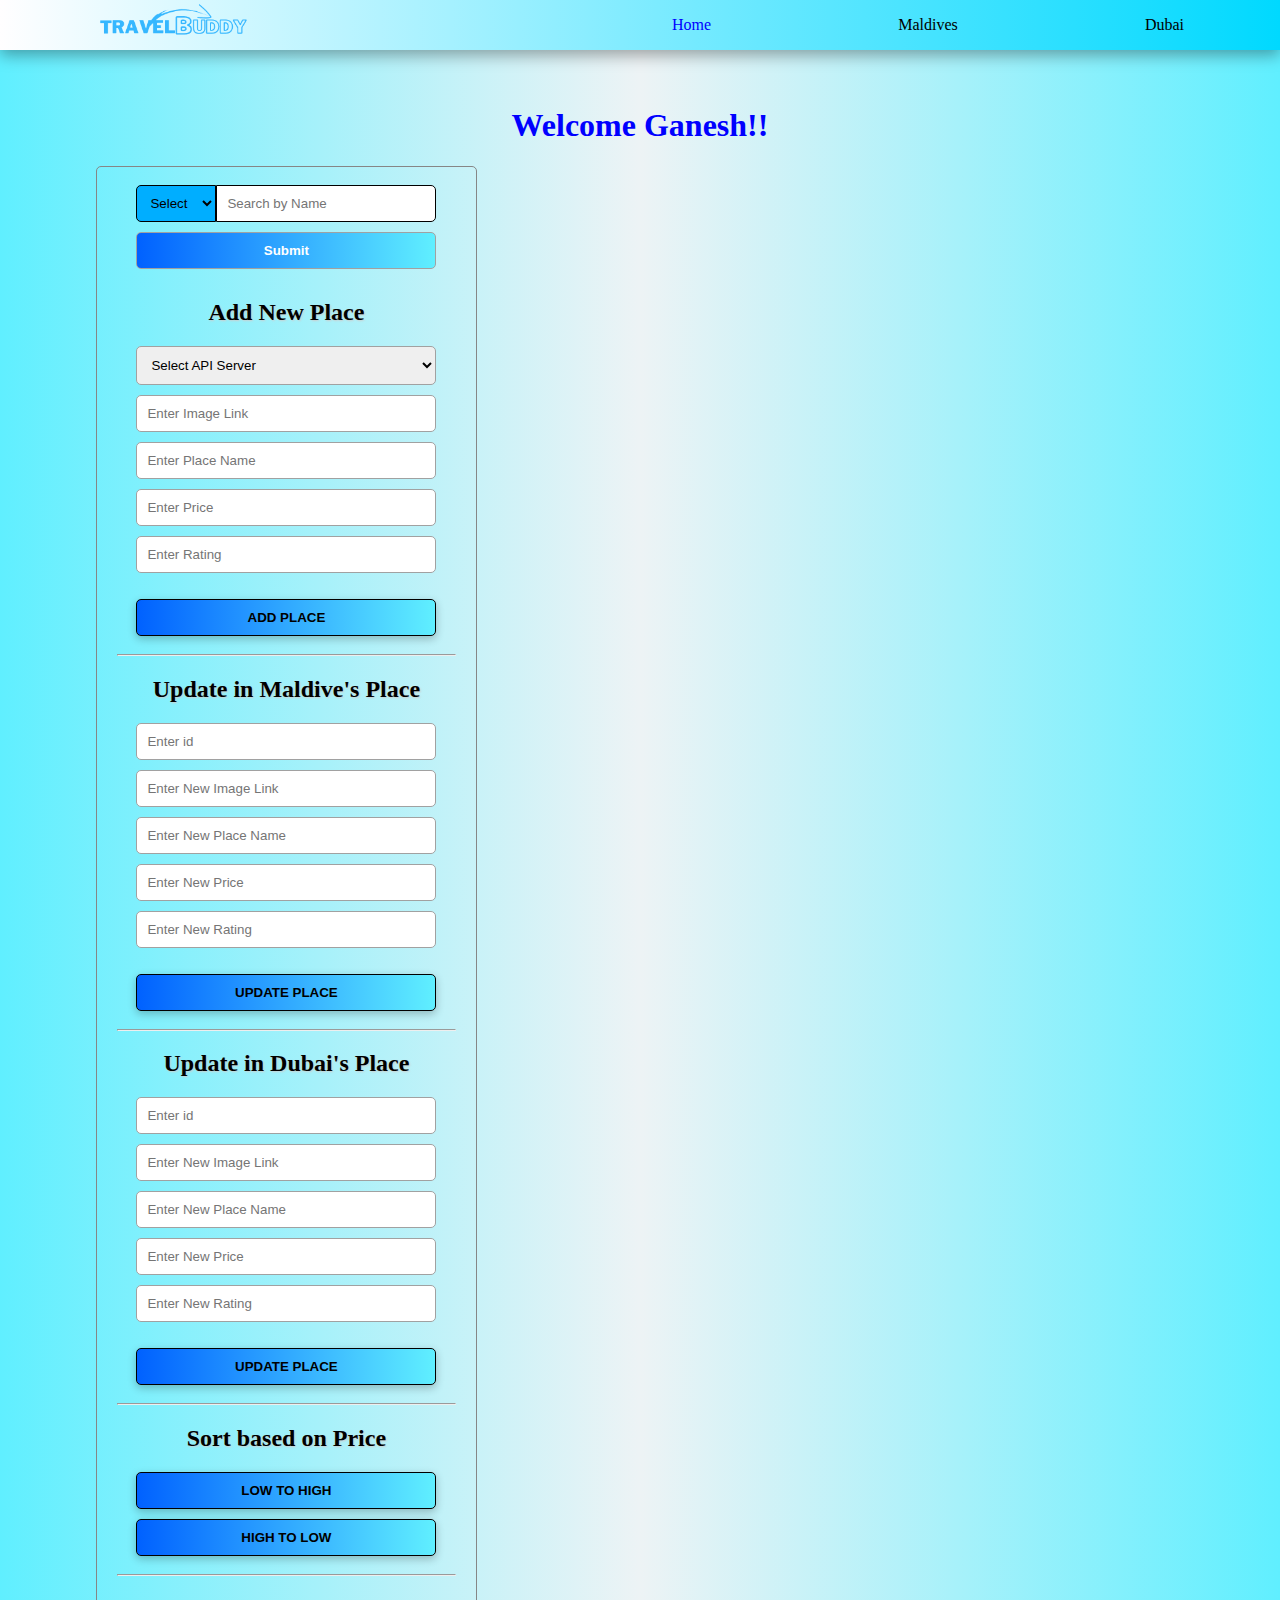
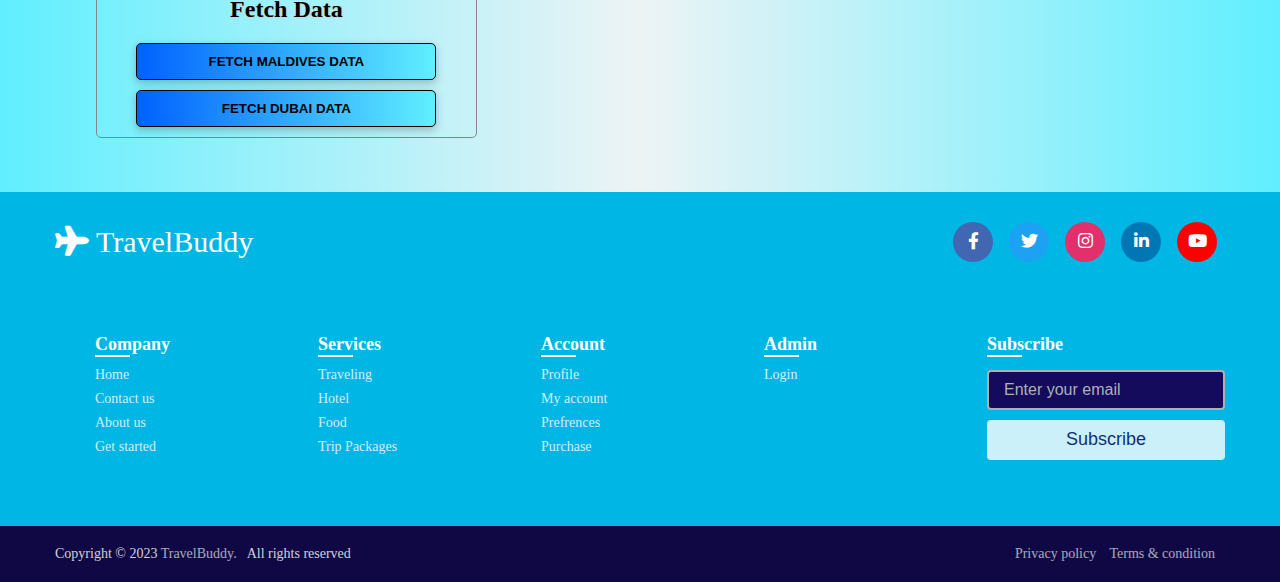
<file: admin.html>
<!DOCTYPE html>
<html lang="en">
<head>
    <meta charset="UTF-8">
    <meta http-equiv="X-UA-Compatible" content="IE=edge">
    <meta name="viewport" content="width=device-width, initial-scale=1.0">
    <link rel="stylesheet" href="./style/admin.css">
    <link rel="stylesheet" href="https://cdnjs.cloudflare.com/ajax/libs/font-awesome/5.15.2/css/all.min.css" />
    <title>Travel Buddy</title>
</head>
<body>
    <header>
        <nav>
            <div id="left_nav">
                <!-- <p>TravelBuddy</p> -->
                <img id="imgis" src="./sitelogo.png" alt="">
            </div>
            <div id="right_nav">
                <a href="./index.html">
                    <span style="color: blue;">Home</span>
                </a>
                <a href="#luckdata">
                    <p>Maldives</p>
                </a>
                <a href="#luckdata">
                    <p>Dubai</p>
                </a>
            </div>
        </nav>
    </header>
    <br><br>
    <h1 style="text-align: center; color: blue; font-family: 'segoe ui black';">Welcome Ganesh!!</h1>
    <div id="container">
        <div id="left">
            <select id="search_select">
                <option value="">Select anyone</option>
                <option value="https://projectnewapi.onrender.com/lucknow">Maldives</option>
                <option value="https://projectnewapi.onrender.com/dubai">Dubai</option>
            </select><input placeholder="Search by Name" type="text" id="searching"><input id="search" type="submit">
            <h2>Add New Place</h2>
            <select id="url">
                <option value="">Select API Server</option>
                <option value="https://projectnewapi.onrender.com/lucknow">Maldives API</option>
                <option value="https://projectnewapi.onrender.com/dubai">Dubai API</option>
            </select><br>
            <input id="addimg" type="text" placeholder="Enter Image Link"><br>
            <input id="addname" type="text" placeholder="Enter Place Name"><br>
            <input id="addprice" type="number" placeholder="Enter Price"><br>
            <input id="addrating" type="number" placeholder="Enter Rating"><br>
            <p id="addtext" style="font-weight: bold; color: green;"></p>
            <button id="addbutton">ADD PLACE</button>
            <hr>
            <h2>Update in Maldive's Place</h2>
            <input id="luckid" type="number" placeholder="Enter id"><br>
            <input id="luckimg" type="text" placeholder="Enter New Image Link"><br>
            <input id="luckname" type="text" placeholder="Enter New Place Name"><br>
            <input id="luckprice" type="number" placeholder="Enter New Price"><br>
            <input id="luckrating" type="number" placeholder="Enter New Rating"><br>
            <p id="lucktext" style="font-weight: bold; color: green;"></p>
            <button id="luckupdate">UPDATE PLACE</button>
            <hr>
            <h2>Update in Dubai's Place</h2>
            <input id="dubid" type="number" placeholder="Enter id"><br>
            <input id="dubimg" type="text" placeholder="Enter New Image Link"><br>
            <input id="dubname" type="text" placeholder="Enter New Place Name"><br>
            <input id="dubprice" type="number" placeholder="Enter New Price"><br>
            <input id="dubrating" type="number" placeholder="Enter New Rating"><br>
            <p id="dubtext" style="font-weight: bold; color: green;"></p>
            <button id="dubupdate">UPDATE PLACE</button>
            <hr>
            <h2>Sort based on Price</h2>
            <button id="lowbtn">LOW TO HIGH</button><br>
            <button id="highbtn">HIGH TO LOW</button>
            <hr>
            <h2>Fetch Data</h2>
            <button id="luckdata">FETCH MALDIVES DATA</button><br>
            <button id="dubdata">FETCH DUBAI DATA</button>
        </div>
        <div id="right">
            <!-- all card will be here -->

        </div>
    </div>
    <br><br><br>
    <footer>
        <div class="content">
            <div class="top">
                <div class="logo-details">
                    <i class="fa fa-plane"></i>
                    <span class="logo_name">TravelBuddy</span>
                </div>
                <div class="media-icons">
                    <a href="#"><i class="fab fa-facebook-f"></i></a>
                    <a href="#"><i class="fab fa-twitter"></i></a>
                    <a href="#"><i class="fab fa-instagram"></i></a>
                    <a href="#"><i class="fab fa-linkedin-in"></i></a>
                    <a href="#"><i class="fab fa-youtube"></i></a>
                </div>
            </div>
            <div class="link-boxes">
                <ul class="box">
                    <li class="link_name">Company</li>
                    <li><a href="#">Home</a></li>
                    <li><a href="#">Contact us</a></li>
                    <li><a href="#">About us</a></li>
                    <li><a href="#">Get started</a></li>
                </ul>
                <ul class="box">
                    <li class="link_name">Services</li>
                    <li><a href="#">Traveling</a></li>
                    <li><a href="#">Hotel</a></li>
                    <li><a href="#">Food </a></li>
                    <li><a href="#">Trip Packages</a></li>
                </ul>
                <ul class="box">
                    <li class="link_name">Account</li>
                    <li><a href="#">Profile</a></li>
                    <li><a href="#">My account</a></li>
                    <li><a href="#">Prefrences</a></li>
                    <li><a href="#">Purchase</a></li>
                </ul>
                <ul class="box">
                    <li class="link_name">Admin</li>
                    <li><a href="#">Login</a></li>
                    <!-- <li><a href="#">JavaScript</a></li>
                    <li><a href="#">Photography</a></li>
                    <li><a href="#">Photoshop</a></li> -->
                </ul>
                <ul class="box input-box">
                    <li class="link_name">Subscribe</li>
                    <li><input type="text" placeholder="Enter your email"></li>
                    <li><input type="button" value="Subscribe"></li>
                </ul>
            </div>
        </div>
        <div class="bottom-details">
            <div class="bottom_text">
                <span class="copyright_text">Copyright &#169; 2023 <a href="#">TravelBuddy.</a>All rights reserved</span>
                <span class="policy_terms">
          <a href="#">Privacy policy</a>
          <a href="#">Terms & condition</a>
        </span>
            </div>
        </div>
    </footer>
</body>
<script src="./Script/admin.js"></script>
</html>
</file>
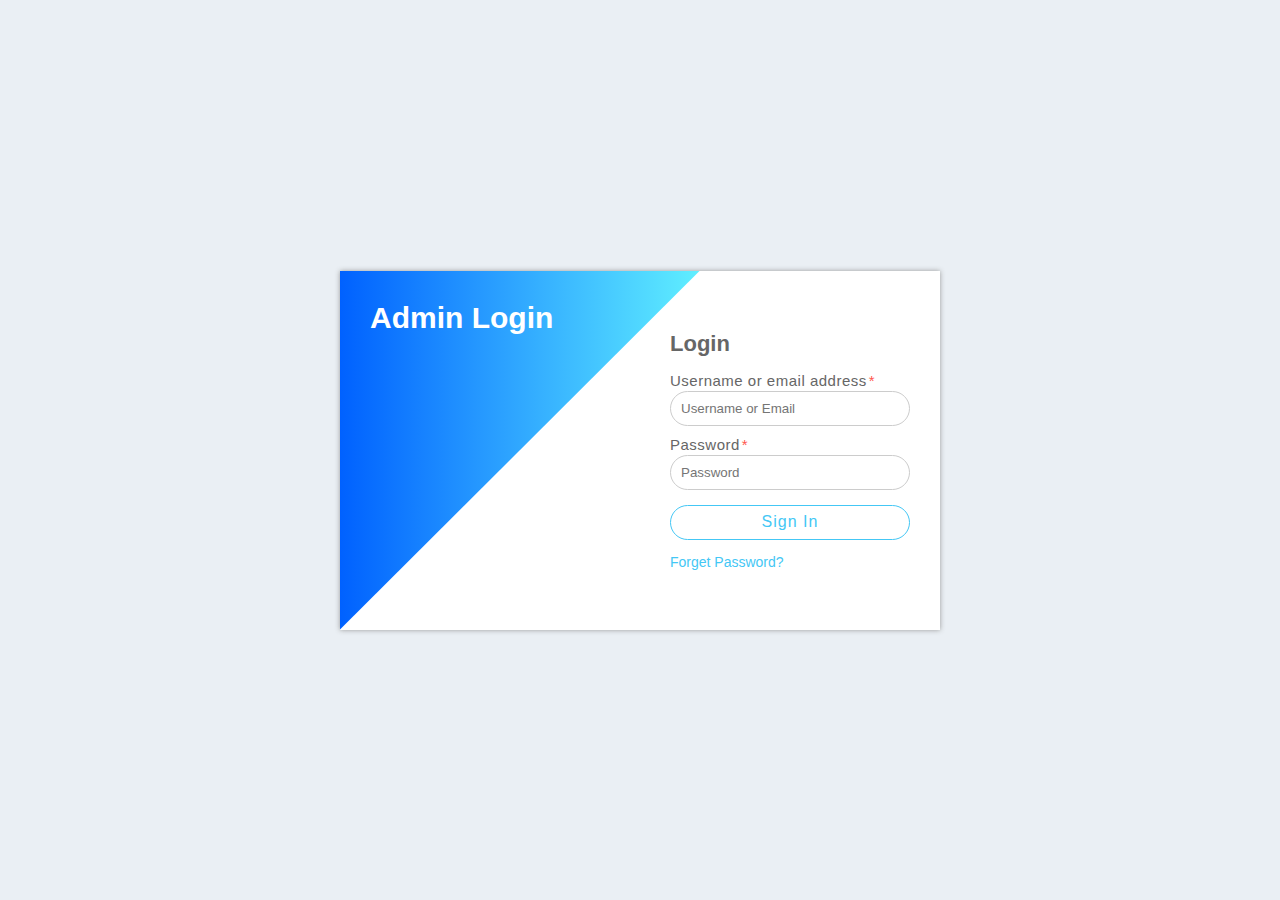
<file: adminlogin.html>
<!DOCTYPE html>
<html lang="en">

<head>
    <meta charset="UTF-8">
    <meta http-equiv="X-UA-Compatible" content="IE=edge">
    <meta name="viewport" content="width=device-width, initial-scale=1.0">
    <link rel="stylesheet" href="./style/adminlogin.css">
    <title>Document</title>
</head>

<body>

    <!-- code goes here -->
    <div class="wrapper">
        <div class="container">
            <div class="col-left">
                <div class="login-text">
                    <h2>Admin Login</h2>
                    <!-- <p>Create your account.<br>It's totally free.</p> -->
                    <!-- <a class="btn" href="">Sign Up</a> -->
                </div>
            </div>
            <div class="col-right">
                <div class="login-form">
                    <h2>Login</h2>
                    <form id="adminlogin">
                        <p>
                            <label>Username or email address<span>*</span></label>
                            <input type="text" placeholder="Username or Email" required id="username">
                        </p>
                        <p>
                            <label>Password<span>*</span></label>
                            <input type="password" placeholder="Password" required id="password">
                        </p>
                        <p>
                            <input type="submit" value="Sign In" />
                        </p>
                        <p>
                            <a href="">Forget Password?</a>
                        </p>
                    </form>
                </div>
            </div>
        </div>

    </div>

</body>

<script src="./Script/adminlogin.js"></script>

</html>
</file>
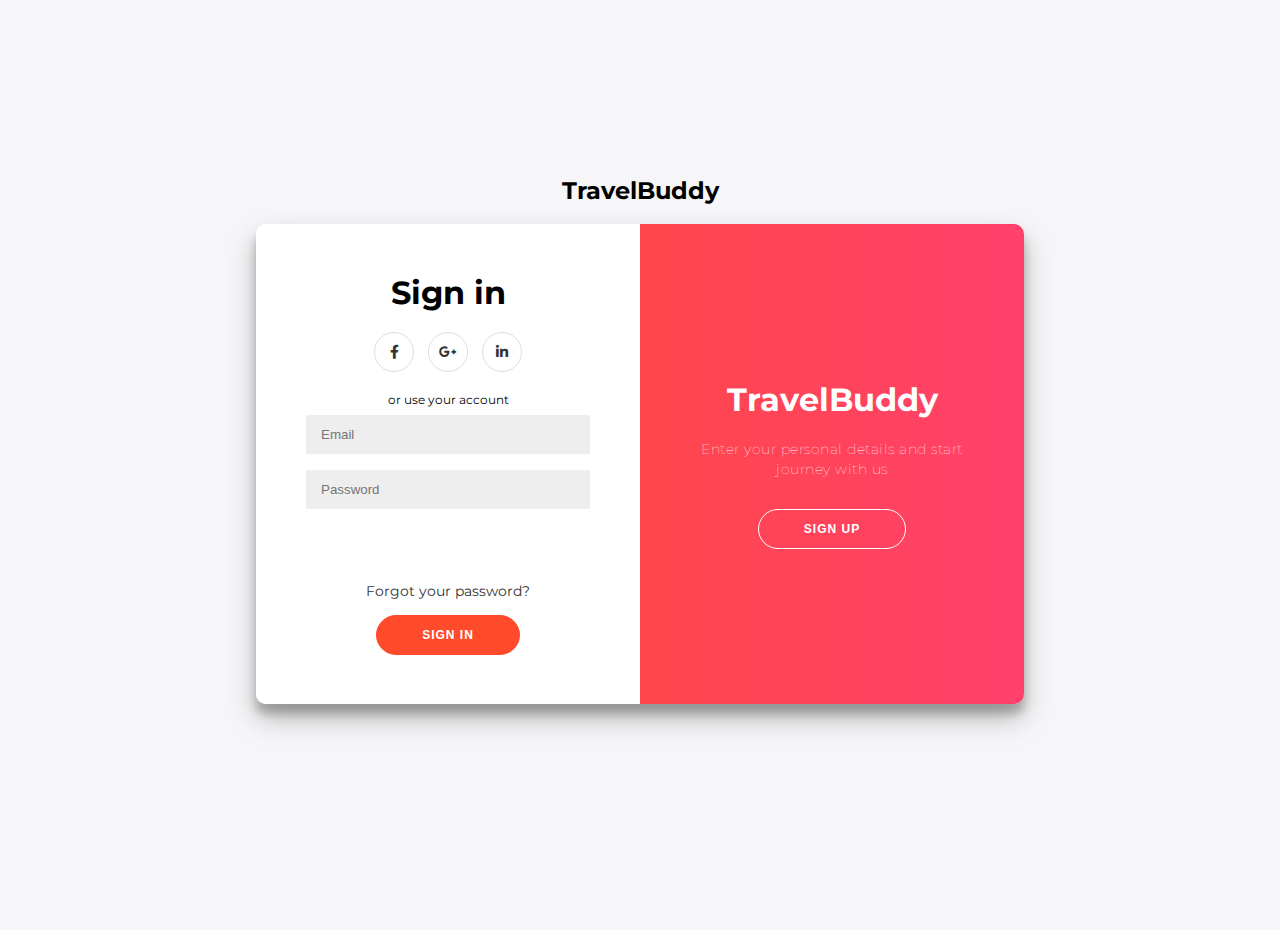
<file: signup.html>
<!DOCTYPE html>
<html lang="en">

<head>
    <meta charset="UTF-8">
    <meta http-equiv="X-UA-Compatible" content="IE=edge">
    <meta name="viewport" content="width=device-width, initial-scale=1.0">
    <title>Document</title>
    <link rel="stylesheet" href="https://cdnjs.cloudflare.com/ajax/libs/font-awesome/5.15.2/css/all.min.css" />
    <link rel="stylesheet" href="./style/signup.css">
</head>


<body>


    <h2>TravelBuddy</h2>
    <div class="container" id="container">
        <div class="form-container sign-up-container">
            <form id="createform">
                <h1>Create Account</h1>
                <div class="social-container">
                    <a href="#" class="social"><i class="fab fa-facebook-f"></i></a>
                    <a href="#" class="social"><i class="fab fa-google-plus-g"></i></a>
                    <a href="#" class="social"><i class="fab fa-linkedin-in"></i></a>
                </div>
                <span>or use your email for registration</span>
                <input type="text" id="username" placeholder="Name" required/>
                <input type="email" id="useremail" placeholder="Email" required/>
                <input type="password" id="userpassword" placeholder="Password" required/>
                <p id="cretext" style="font-weight: bold; color: green;"></p>
                <button type="submit" id="btn">Sign Up</button>
            </form>
        </div>
        <div class="form-container sign-in-container">
            <form action="#" id="signin">
                <h1>Sign in</h1>
                <div class="social-container">
                    <a href="#" class="social"><i class="fab fa-facebook-f"></i></a>
                    <a href="#" class="social"><i class="fab fa-google-plus-g"></i></a>
                    <a href="#" class="social"><i class="fab fa-linkedin-in"></i></a>
                </div>
                <span>or use your account</span>
                <input type="email" id="loginemail" placeholder="Email" required/>
                <input type="password" id="loginpass" placeholder="Password" required/>
                <p id="logtext" style="font-weight: bold;"></p>
                <a href="#">Forgot your password?</a>
                <button type="submit">Sign In</button>
            </form>

        </div>
        <div class="overlay-container">
            <div class="overlay">
                <div class="overlay-panel overlay-left">
                    <h1>Welcome Back!</h1>
                    <p>To keep connected with us please login with your personal info</p>
                    <button class="ghost" id="signIn">Sign In</button>
                </div>
                <div class="overlay-panel overlay-right">
                    <h1>TravelBuddy</h1>
                    <p>Enter your personal details and start journey with us</p>
                    <button class="ghost" id="signUp">Sign Up</button>
                </div>
            </div>
        </div>
    </div>


</body>
<script src="./Script/signup.js"></script>

</html>
</file>
<file: style/admin.css>
@import url('https://fonts.googleapis.com/css2?family=Poppins:wght@200;300;400;500;600;700&display=swap');

*{
    box-sizing: border-box;
}

body{
    padding: 0px;
    margin: 0px;
    background-image: linear-gradient(to right, #60efff, #edf3f5 , #60efff);
}

html{
    scroll-behavior: smooth;
}

/* header css part */
nav {
    display: flex;
    justify-content: space-around;
    text-decoration: none;
    background-image: linear-gradient(to right, #FFFEFF, #00d9ff);
    align-items: center;
    box-shadow: rgba(0, 0, 0, 0.35) 0px 5px 15px;
}

#right_nav {
    display: flex;
    justify-content: space-between;
    width: 40%;
    align-items: center;
}

#left_nav {
    width: 30%;
}
#left_nav>img{
    width: 40%;
    padding-bottom: 10px;
    cursor: pointer;
}

#right_nav a {
    text-decoration: none;
}

#right_nav p {
    color: black;
    transition: transform .2s;
}

#right_nav p:hover {
    color: blue;
    -ms-transform: scale(1.2);
    /* IE 9 */
    -webkit-transform: scale(1.2);
    /* Safari 3-8 */
    transform: scale(1.2);
}
@media all and (max-width:800px){
    #left_nav{
        width: 50%;
    }
}
@media all and (max-width:572px){
    #right_nav>a:nth-child(1){
        display: none;
    }
    #left_nav{
        width: 50%;
        margin-left: 20px;
    }
    #left_nav img{
        width: 60%;
    }
    #right_nav{
        width: 30%;
        margin-right: 20px;
    }
}
@media all and (max-width:400px){
    nav{
        justify-content: space-between;
    }
    #right_nav{
        margin-right: 3px;
        width: 37%;
    }
    #left_nav{
        margin-left: 3px;
        width: 60%;
    }
    #left_nav img{
        width: 70%;
    }
}
/* header css part close */

#container{
    width: 85%;
    margin: auto;
    margin-top: 20px;
    display: flex;
}
#loading{
    width: 30%;
}

#left{
    border: 1px solid rgb(134, 134, 134);
    padding-left: 20px;
    padding-right: 20px;
    width: 35%;
    text-align: center;
    font-family: 'dubai medium';
    border-radius: 5px;
    padding-top: 18px;
}

#left h2{
    color: black;
    text-shadow: 1px 1px 2px rgb(206, 206, 206);
}

#left input,
#left select{
    padding: 10px;
    width: 300px;
    margin-bottom: 10px;
    border-radius: 5px;
    border: 1px solid rgb(161, 161, 161);
}

#left #searching{
    padding: 10px;
    width: 220px;
    margin-bottom: 10px;
    border-radius: 0px 5px 5px 0px;
    border: 1px solid black;
    margin-top: 0px;
}
#left #search_select{
    margin-bottom: 0px;
    width: 80px;
    border-radius: 5px 0px 0px 5px;
    border: 1px solid black;
    padding: 9px;
    background-color: rgb(0, 174, 255);
    cursor: pointer;
}
#search{
    padding: 10px;
    width: 80px;
    margin-bottom: 10px;
    cursor: pointer;
    border-radius: 0px 5px 5px 0px;
    background-image: linear-gradient(to right, #0061ff , #60efff);
    border: 1px solid black;
    font-weight: bold;
    color: white;
}

#search:hover{
    color: black;
    background-image: linear-gradient(to right, #60efff , #0061ff);
}

#left button{
    padding: 10px;
    width: 300px;
    margin-bottom: 10px;
    cursor: pointer;
    border-radius: 5px;
    background-image: linear-gradient(to right, #0061ff , #60efff);
    border: 1px solid black;
    box-shadow: rgba(0, 0, 0, 0.24) 0px 3px 8px;
    font-weight: bold;
}

#left button:hover{
    color: white;
    background-image: linear-gradient(to right, #60efff , #0061ff);
}

#right{
    padding-left: 20px;
    padding-right: 20px;
    width: 65%;
    text-align: center;
    font-family: 'dubai medium';
    padding-top: 0px;
    padding-bottom: 30px;
}

#right button:hover{
    color: black;
}

#box{
    width: 90%;
    border: 1px solid black;
    display: flex;
    font-family: 'Poppins', sans-serif;
    margin: auto;
    margin-top: 20px;
    border-radius: 10px;
    box-shadow: rgba(0, 0, 0, 0.35) 0px 5px 15px;
}
#card-img{
    width: 40%;
    border-radius: 10px 0px 0px 10px;
}

#card-img img{
    width: 100%;
    height: 100%;
    border-radius: 10px 0px 0px 10px;
}

#card-body{
    width: 60%;
    text-align: left;
    padding-left: 30px;
    background-color: rgb(196, 251, 255);
    border-radius: 0px 10px 10px 0px;
    padding-bottom: 5px;
}

#edit{
    background-color: green;
    color: white;
    border: 1px solid black;
    padding: 10px 20px;
    margin-right: 10px;
    border-radius: 5px;
    cursor: pointer;
}

#edit:hover{
    background-image: linear-gradient(to right, #2c9b51 , #0fe41a);
    border: 0px;
}

#delete{
    background-color: red;
    color: white;
    border: 1px solid black;
    padding: 10px 20px;
    border-radius: 5px;
    cursor: pointer;
}

#delete:hover{
    border: 0px;
    background-image: linear-gradient(to right, #f85c41 , #ff0101);
}

@media all and (max-width:1150px){
    #left #searching{
        width: 150px;
    }
}

@media all and (max-width:1105px){
    #left input,
    #left select{
        width: 200px;
    }
    #left button{
        width: 200px;
    }
    #left #searching{
        width: 130px;
    }
    #left #search_select{
        width: 70px;
    }
}

@media all and (max-width:770px){
    #container{
        flex-direction: column;
    }
    #left{
        width: 100%;
    }
    #right{
        width: 100%;
    }
    #left input,
    #left select{
        width: 500px;
    }
    #left button{
        width: 500px;
    }
    #left #searching{
        width: 380px;
    }
    #left #search_select{
        width: 80px;
    }
}

@media all and (max-width:625px){
    #left input,
    #left select{
        width: 300px;
    }
    #left button{
        width: 300px;
    }
    #left #searching{
        width: 180px;
    }
    #left #search_select{
        width: 80px;
    }
}

@media all and (max-width:500px){
    
    #box{
        flex-direction: column;
        
    }
    #card-img{
        width: 100%;
        border-radius: 10px 10px 0px 0px;
    }
    #card-img img{
        border-radius: 10px 10px 0px 0px;
    }
    #card-body{
        width: 100%;
        border-radius: 0px 0px 10px 10px;
    }
}

@media all and (max-width:395px){
    #container{
        width: 90%;
    }
    #left input,
    #left select{
        width: 200px;
    }
    #left #searching{
        width: 120px;
    }
    #left #search_select{
        width: 70px;
    }
    #left button{
        width: 200px;
    }
    #box{
        width: 100%;
    }
    h1{
        font-size: 20px;
    }
    #card-body{
        padding-left: 15px;
    }
}


footer {
    background: #00b6e4;
    width: 100%;
    left: 0;
}

footer .content {
    max-width: 1250px;
    margin: auto;
    padding: 30px 40px 40px 40px;
}

footer .content .top {
    display: flex;
    align-items: center;
    justify-content: space-between;
    margin-bottom: 50px;
}

.content .top .logo-details {
    color: #fff;
    font-size: 30px;
}

.content .top .media-icons {
    display: flex;
}

.content .top .media-icons a {
    height: 40px;
    width: 40px;
    margin: 0 8px;
    border-radius: 50%;
    text-align: center;
    line-height: 40px;
    color: #fff;
    font-size: 17px;
    text-decoration: none;
    transition: all 0.4s ease;
}

.top .media-icons a:nth-child(1) {
    background: #4267B2;
}

.top .media-icons a:nth-child(1):hover {
    color: #4267B2;
    background: #fff;
}

.top .media-icons a:nth-child(2) {
    background: #1DA1F2;
}

.top .media-icons a:nth-child(2):hover {
    color: #1DA1F2;
    background: #fff;
}

.top .media-icons a:nth-child(3) {
    background: #E1306C;
}

.top .media-icons a:nth-child(3):hover {
    color: #E1306C;
    background: #fff;
}

.top .media-icons a:nth-child(4) {
    background: #0077B5;
}

.top .media-icons a:nth-child(4):hover {
    color: #0077B5;
    background: #fff;
}

.top .media-icons a:nth-child(5) {
    background: #FF0000;
}

.top .media-icons a:nth-child(5):hover {
    color: #FF0000;
    background: #fff;
}

footer .content .link-boxes {
    width: 100%;
    display: flex;
    justify-content: space-between;
}

footer .content .link-boxes .box {
    width: calc(100% / 5 - 10px);
}

.content .link-boxes .box .link_name {
    color: #fff;
    font-size: 18px;
    /* font-weight: 400; */
    margin-bottom: 10px;
    position: relative;
    font-weight: bold;
}

.link-boxes .box .link_name::before {
    content: '';
    position: absolute;
    left: 0;
    bottom: -2px;
    height: 2px;
    width: 35px;
    background: #fff;
}

.content .link-boxes .box li {
    margin: 6px 0;
    list-style: none;
}

.content .link-boxes .box li a {
    color: #fff;
    font-size: 14px;
    font-weight: 400;
    text-decoration: none;
    opacity: 0.8;
    transition: all 0.4s ease
}

.content .link-boxes .box li a:hover {
    opacity: 1;
    text-decoration: underline;
}

.content .link-boxes .input-box {
    margin-right: 55px;
}

.link-boxes .input-box input {
    height: 40px;
    width: calc(100% + 55px);
    outline: none;
    border: 2px solid #AFAFB6;
    background: #140B5C;
    border-radius: 4px;
    padding: 0 15px;
    font-size: 15px;
    color: #fff;
    margin-top: 5px;
}

.link-boxes .input-box input::placeholder {
    color: #AFAFB6;
    font-size: 16px;
}

.link-boxes .input-box input[type="button"] {
    background: #fff;
    color: #140B5C;
    border: none;
    font-size: 18px;
    font-weight: 500;
    margin: 4px 0;
    opacity: 0.8;
    cursor: pointer;
    transition: all 0.4s ease;
}

.input-box input[type="button"]:hover {
    opacity: 1;
}

footer .bottom-details {
    width: 100%;
    background: #0F0844;
}

footer .bottom-details .bottom_text {
    max-width: 1250px;
    margin: auto;
    padding: 20px 40px;
    display: flex;
    justify-content: space-between;
}

.bottom-details .bottom_text span,
.bottom-details .bottom_text a {
    font-size: 14px;
    font-weight: 300;
    color: #fff;
    opacity: 0.8;
    text-decoration: none;
}

.bottom-details .bottom_text a:hover {
    opacity: 1;
    text-decoration: underline;
}

.bottom-details .bottom_text a {
    margin-right: 10px;
}

@media (max-width: 900px) {
    footer .content .link-boxes {
        flex-wrap: wrap;
    }
    footer .content .link-boxes .input-box {
        width: 40%;
        margin-top: 10px;
    }
}

@media (max-width: 700px) {
    footer {
        position: relative;
    }
    .content .top .logo-details {
        font-size: 26px;
    }
    .content .top .media-icons a {
        height: 35px;
        width: 35px;
        font-size: 14px;
        line-height: 35px;
    }
    footer .content .link-boxes .box {
        width: calc(100% / 3 - 10px);
    }
    footer .content .link-boxes .input-box {
        width: 60%;
    }
    .bottom-details .bottom_text span,
    .bottom-details .bottom_text a {
        font-size: 12px;
    }
}

@media (max-width: 520px) {
    footer::before {
        top: 145px;
    }
    footer .content .top {
        flex-direction: column;
    }
    .content .top .media-icons {
        margin-top: 16px;
    }
    footer .content .link-boxes .box {
        width: calc(100% / 2 - 10px);
    }
    footer .content .link-boxes .input-box {
        width: 100%;
    }
}
</file>
<file: style/adminlogin.css>
/* * * * * General CSS * * * * */

*,
*::before,
*::after {
    box-sizing: border-box;
    /* background-image: linear-gradient(to right, #0061ff, #60efff); */
}


/* } */

body {
    margin: 0;
    font-family: Arial, Helvetica, sans-serif;
    font-size: 16px;
    font-weight: 400;
    color: #666666;
    background: #eaeff4;
}

.wrapper {
    margin: 0 auto;
    width: 100%;
    max-width: 1140px;
    min-height: 100vh;
    display: flex;
    align-items: center;
    justify-content: center;
    flex-direction: column;
}

.container {
    position: relative;
    width: 100%;
    max-width: 600px;
    height: auto;
    display: flex;
    background: #ffffff;
    box-shadow: 0 0 5px #999999;
}


/* .credit {
    position: relative;
    margin: 25px auto 0 auto;
    width: 100%;
    text-align: center;
    color: #666666;
    font-size: 16px;
    font-weight: 400;
} */


/* .credit a {
    color: #222222;
    font-size: 16px;
    font-weight: 600;
} */

.col-left,
.col-right {
    padding: 30px;
    display: flex;
}

.col-left {
    width: 60%;
    -webkit-clip-path: polygon(0 0, 0% 100%, 100% 0);
    clip-path: polygon(0 0, 0% 100%, 100% 0);
    /* background: #44c7f5; */
    background-image: linear-gradient(to right, #0061ff, #60efff);
}

.col-right {
    padding: 60px 30px;
    width: 50%;
    margin-left: -10%;
}

@media(max-width: 575.98px) {
    .container {
        flex-direction: column;
        box-shadow: none;
    }
    .col-left,
    .col-right {
        width: 100%;
        margin: 0;
        -webkit-clip-path: none;
        clip-path: none;
    }
    .col-right {
        padding: 30px;
    }
}

.login-text {
    position: relative;
    width: 100%;
    color: #ffffff;
}

.login-text h2 {
    margin: 0 0 15px 0;
    font-size: 30px;
    font-weight: 700;
}

.login-text p {
    margin: 0 0 20px 0;
    font-size: 16px;
    font-weight: 500;
    line-height: 22px;
}

.login-text .btn {
    display: inline-block;
    padding: 7px 20px;
    font-size: 16px;
    letter-spacing: 1px;
    text-decoration: none;
    border-radius: 30px;
    color: #ffffff;
    outline: none;
    border: 1px solid #ffffff;
    box-shadow: inset 0 0 0 0 #ffffff;
    transition: .3s;
    -webkit-transition: .3s;
}

.login-text .btn:hover {
    color: #44c7f5;
    box-shadow: inset 150px 0 0 0 #ffffff;
}

.login-form {
    position: relative;
    width: 100%;
}

.login-form h2 {
    margin: 0 0 15px 0;
    font-size: 22px;
    font-weight: 700;
}

.login-form p {
    margin: 0 0 10px 0;
    text-align: left;
    color: #666666;
    font-size: 15px;
}

.login-form p:last-child {
    margin: 0;
    padding-top: 3px;
}

.login-form p a {
    color: #44c7f5;
    font-size: 14px;
    text-decoration: none;
}

.login-form label {
    display: block;
    width: 100%;
    margin-bottom: 2px;
    letter-spacing: .5px;
}

.login-form p:last-child label {
    width: 60%;
    float: left;
}

.login-form label span {
    color: #ff574e;
    padding-left: 2px;
}

.login-form input {
    display: block;
    width: 100%;
    height: 35px;
    padding: 0 10px;
    outline: none;
    border: 1px solid #cccccc;
    border-radius: 30px;
}

.login-form input:focus {
    border-color: #ff574e;
}

.login-form button,
.login-form input[type=submit] {
    display: inline-block;
    width: 100%;
    margin-top: 5px;
    color: #44c7f5;
    font-size: 16px;
    letter-spacing: 1px;
    cursor: pointer;
    background: transparent;
    border: 1px solid #44c7f5;
    border-radius: 30px;
    box-shadow: inset 0 0 0 0 #44c7f5;
    transition: .3s;
    -webkit-transition: .3s;
}

.login-form button:hover,
.login-form input[type=submit]:hover {
    color: #ffffff;
    /* box-shadow: inset 250px 0 0 0 #44c7f5; */
    /* background-image: linear-gradient(to right, #0061ff, #60efff); */
    /* box-shadow: inset linear-gradient(to right, #0061ff, #60efff); */
    /* ; */
    box-shadow: inset 250px 0 0 0 #0061ff;
}
</file>
<file: style/signup.css>
@import url('https://fonts.googleapis.com/css?family=Montserrat:400,800');
    * {
        box-sizing: border-box;
    }
    
    body {
        background: #f6f5f7;
        display: flex;
        justify-content: center;
        align-items: center;
        flex-direction: column;
        font-family: 'Montserrat', sans-serif;
        height: 100vh;
        margin: -20px 0 50px;
    }
    
    h1 {
        font-weight: bold;
        margin: 0;
    }
    
    h2 {
        text-align: center;
    }
    
    p {
        font-size: 14px;
        font-weight: 100;
        line-height: 20px;
        letter-spacing: 0.5px;
        margin: 20px 0 30px;
    }
    
    span {
        font-size: 12px;
    }
    
    a {
        color: #333;
        font-size: 14px;
        text-decoration: none;
        margin: 15px 0;
    }
    
    button {
        border-radius: 20px;
        border: 1px solid #FF4B2B;
        background-color: #FF4B2B;
        /* background-image: linear-gradient(to right, #0061ff, #60efff); */
        color: #FFFFFF;
        font-size: 12px;
        font-weight: bold;
        padding: 12px 45px;
        letter-spacing: 1px;
        text-transform: uppercase;
        transition: transform 80ms ease-in;
    }
    
    button:active {
        transform: scale(0.95);
    }
    
    button:focus {
        outline: none;
    }
    
    button.ghost {
        background-color: transparent;
        border-color: #FFFFFF;
    }
    
    form {
        background-color: #FFFFFF;
        display: flex;
        align-items: center;
        justify-content: center;
        flex-direction: column;
        padding: 0 50px;
        height: 100%;
        text-align: center;
    }
    
    input {
        background-color: #eee;
        border: none;
        padding: 12px 15px;
        margin: 8px 0;
        width: 100%;
    }
    
    .container {
        background-color: #fff;
        border-radius: 10px;
        box-shadow: 0 14px 28px rgba(0, 0, 0, 0.25), 0 10px 10px rgba(0, 0, 0, 0.22);
        position: relative;
        overflow: hidden;
        width: 768px;
        max-width: 100%;
        min-height: 480px;
    }
    
    .form-container {
        position: absolute;
        top: 0;
        height: 100%;
        transition: all 0.6s ease-in-out;
    }
    
    .sign-in-container {
        left: 0;
        width: 50%;
        z-index: 2;
    }
    
    .container.right-panel-active .sign-in-container {
        transform: translateX(100%);
    }
    
    .sign-up-container {
        left: 0;
        width: 50%;
        opacity: 0;
        z-index: 1;
    }
    
    .container.right-panel-active .sign-up-container {
        transform: translateX(100%);
        opacity: 1;
        z-index: 5;
        animation: show 0.6s;
    }
    
    @keyframes show {
        0%,
        49.99% {
            opacity: 0;
            z-index: 1;
        }
        50%,
        100% {
            opacity: 1;
            z-index: 5;
        }
    }
    
    .overlay-container {
        position: absolute;
        top: 0;
        left: 50%;
        width: 50%;
        height: 100%;
        overflow: hidden;
        transition: transform 0.6s ease-in-out;
        z-index: 100;
    }
    
    .container.right-panel-active .overlay-container {
        transform: translateX(-100%);
    }
    
    .overlay {
        background: #FF416C;
        /* background: #0061ff; */
        background: -webkit-linear-gradient(to right, #FF4B2B, #FF416C);
        /* background-image: linear-gradient(to right, #0061ff, #60efff); */
        background: linear-gradient(to right, #FF4B2B, #FF416C);
        background-repeat: no-repeat;
        background-size: cover;
        background-position: 0 0;
        color: #FFFFFF;
        position: relative;
        left: -100%;
        height: 100%;
        width: 200%;
        transform: translateX(0);
        transition: transform 0.6s ease-in-out;
    }
    
    .container.right-panel-active .overlay {
        transform: translateX(50%);
    }
    
    .overlay-panel {
        position: absolute;
        display: flex;
        align-items: center;
        justify-content: center;
        flex-direction: column;
        padding: 0 40px;
        text-align: center;
        top: 0;
        height: 100%;
        width: 50%;
        transform: translateX(0);
        transition: transform 0.6s ease-in-out;
    }
    
    .overlay-left {
        transform: translateX(-20%);
    }
    
    .container.right-panel-active .overlay-left {
        transform: translateX(0);
    }
    
    .overlay-right {
        right: 0;
        transform: translateX(0);
    }
    
    .container.right-panel-active .overlay-right {
        transform: translateX(20%);
    }
    
    .social-container {
        margin: 20px 0;
    }
    
    .social-container a {
        border: 1px solid #DDDDDD;
        border-radius: 50%;
        display: inline-flex;
        justify-content: center;
        align-items: center;
        margin: 0 5px;
        height: 40px;
        width: 40px;
    }
    
    @media(max-width: 575.98px) {
        .container {
            flex-direction: column;
            box-shadow: none;
        }
    }
</file>
